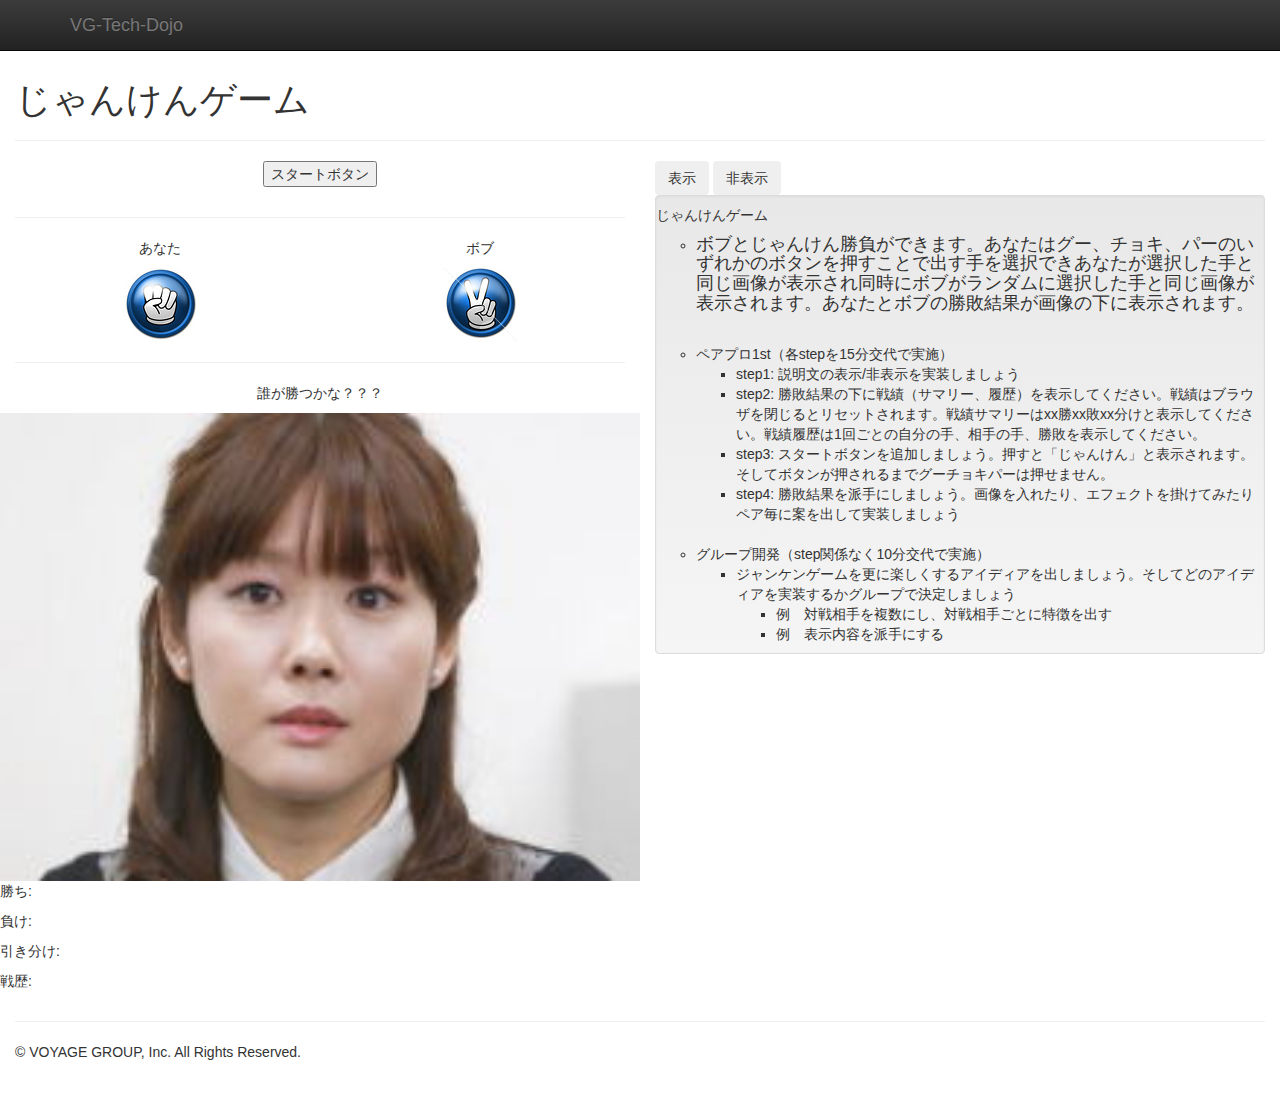
<file: kamioyama/rsp_local.html>
<!DOCTYPE html>
<html lang="ja">
<head>
<meta charset="utf-8">
<meta http-equiv="X-UA-Compatible" content="IE=edge">
<meta name="viewport" content="width=device-width, initial-scale=1">
<meta name="description" content="">

<!-- Bootstrap core CSS -->
<link href="css/bootstrap.min.css" rel="stylesheet">
<!-- Bootstrap theme -->
<link href="css/bootstrap-theme.min.css" rel="stylesheet">

<title>じゃんけんゲーム（ローカル版） | VG Tech Dojo</title>

<style type="text/css">
 body {
  padding-top: 60px;
  padding-bottom: 40px;
 }
 .sidebar-nav {
  padding: 9px 0;
 }
 #pic{
    width: 100%;
    height: 100%;
 }
</style>

<!-- Le HTML5 shim, for IE6-8 support of HTML5 elements -->
<!--[if lt IE 9]>
 <script src="http://html5shim.googlecode.com/svn/trunk/html5.js"></script>
<![endif]-->
</head>
<body onload="init()">
     <div class="navbar navbar-inverse navbar-fixed-top" role="navigation">
      <div class="container">
        <div class="navbar-header">
          <a class="navbar-brand" href="#">VG-Tech-Dojo</a>
        </div>
      </div>
    </div>

    <div class="container-fluid">
        <div class="row-fluid">
            <div class="content-header">
                <h1>じゃんけんゲーム</h1>
            </div>
        </div>
            <hr />

        <div class="row">
        <div class="col-sm-6">
            <div class="row text-center">
                <button type="button" id="jyanken" onClick="c()">スタートボタン</button>
                <p id="kekka"></p>
                <div id="button3">
                    <button type="button" class="btn rsp-btn" id="rock">グー</button>
                    <button type="button" class="btn rsp-btn" id="scissors">チョキ</button>
                    <button type="button" class="btn rsp-btn" id="paper">パー</button>
                </div>
            </div>
            <hr />
            <div class="row">
                <div class="col-sm-6 text-center">
                    <p>あなた</p>
                    <img id="myrspimg" src="img/rock.png" />
                </div>
                <div class="col-sm-6 text-center">
                    <p>ボブ</p>
                    <img id="bobrspimg" src="img/scissors.png" />
                </div>
            </div>
            <hr />
            <div class="row">
                <p id="result" class="text-center">誰が勝つかな？？？</p>
                <img class="text-center" src="who.jpg" id="pic"><br>
                勝ち:<p id="samary1"></p>
                負け:<p id="samary2"></p>
                引き分け:<p id="samary3"></p>
                <p id="senreki">戦歴:</p>
            </div>

        </div>
        <div class="col-sm-6" id="text">
                <button type="button" class="btn hyouji-btn" id="hyouji" onclick="a()">表示</button>
                <button type="button" class="btn hyouji-btn" id="hihyouji" onclick="b()">非表示</button>
            <div class="well sidebar-nav" id="text1">
                <ul class="nav nav-list">
                    <li class="nav-header">じゃんけんゲーム</li>
                    <ul>
                        <li><h4>ボブとじゃんけん勝負ができます。あなたはグー、チョキ、パーのいずれかのボタンを押すことで出す手を選択できあなたが選択した手と同じ画像が表示され同時にボブがランダムに選択した手と同じ画像が表示されます。あなたとボブの勝敗結果が画像の下に表示されます。</h4></li> <br>
                        <li>ペアプロ1st（各stepを15分交代で実施）
                            <ul>
                                <li>step1: 説明文の表示/非表示を実装しましょう</li>
                                <li>step2: 勝敗結果の下に戦績（サマリー、履歴）を表示してください。戦績はブラウザを閉じるとリセットされます。戦績サマリーはxx勝xx敗xx分けと表示してください。戦績履歴は1回ごとの自分の手、相手の手、勝敗を表示してください。</li>
                                <li>step3: スタートボタンを追加しましょう。押すと「じゃんけん」と表示されます。そしてボタンが押されるまでグーチョキパーは押せません。</li>
                                <li>step4: 勝敗結果を派手にしましょう。画像を入れたり、エフェクトを掛けてみたりペア毎に案を出して実装しましょう</li>
                            </ul>
                        </li><br>
                        <li>グループ開発（step関係なく10分交代で実施）
                            <ul>
                                <li>ジャンケンゲームを更に楽しくするアイディアを出しましょう。そしてどのアイディアを実装するかグループで決定しましょう</li>
                                    <ul>
                                        <li>例　対戦相手を複数にし、対戦相手ごとに特徴を出す</li>
                                        <li>例　表示内容を派手にする</li>
                                    </ul>
                                </li>
                            </ul>
                        </li>
                    </ul>
                </ul>
            </div>
        </div>
        </div>
        <hr />
        <footer>
            <p>&copy; VOYAGE GROUP, Inc. All Rights Reserved.</p>
        </footer>
    </div><!-- /container -->

    <!-- Le javascript
    ================================================== -->
    <!-- Placed at the end of the document so the pages load faster -->
    <script src="js/jquery-2.1.1.js"></script>
    <script src="js/bootstrap.js"></script>
    <script src="js/rsp_local.js"></script>
</body>
</html>
</file>
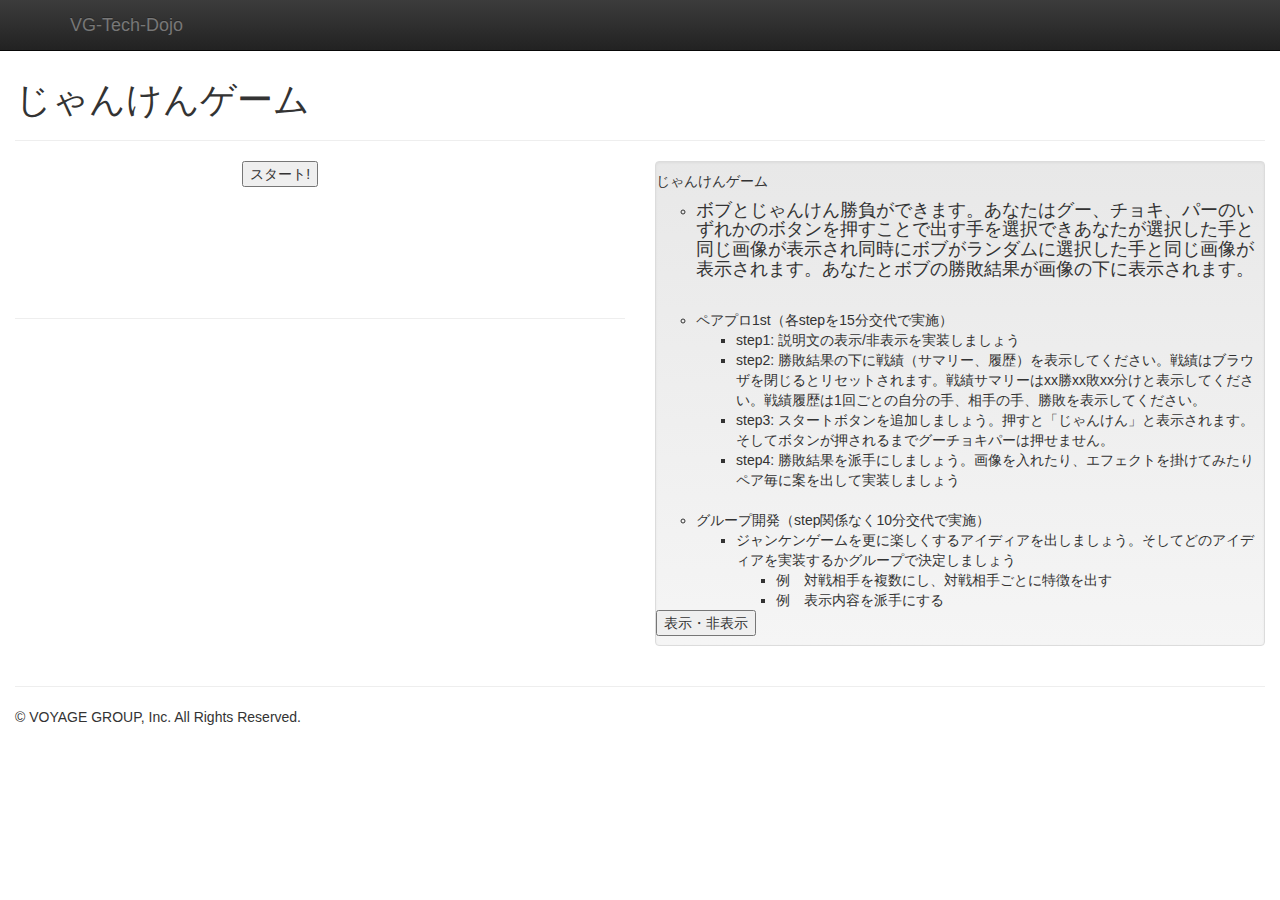
<file: kt_step1/rsp_local.html>
<!DOCTYPE html>
<html lang="ja">
  <head>
    <meta charset="utf-8">
    <meta http-equiv="X-UA-Compatible" content="IE=edge">
    <meta name="viewport" content="width=device-width, initial-scale=1">
    <meta name="description" content="">

    <!-- Bootstrap core CSS -->
    <link href="css/bootstrap.min.css" rel="stylesheet">
    <!-- Bootstrap theme -->
    <link href="css/bootstrap-theme.min.css" rel="stylesheet">

    <title>じゃんけんゲーム（ローカル版） | VG Tech Dojo</title>

    <style type="text/css">
      body {
      padding-top: 60px;
      padding-bottom: 40px;
      }
      .sidebar-nav {
      padding: 9px 0;
      }
      #result {
      text-align: center;
      }
      #history {
      margin: 0 auto;
      width :500px;
      }
    </style>

    <!-- Le HTML5 shim, for IE6-8 support of HTML5 elements -->
    <!--[if lt IE 9]>
 <script src="http://html5shim.googlecode.com/svn/trunk/html5.js"></script>
<![endif]-->
</head>
<body>
     <div class="navbar navbar-inverse navbar-fixed-top" role="navigation">
      <div class="container">
        <div class="navbar-header">
          <a class="navbar-brand" href="#">VG-Tech-Dojo</a>
        </div>
      </div>
    </div>

    <div class="container-fluid">
        <div class="row-fluid">
            <div class="content-header">
                <h1>じゃんけんゲーム</h1>
            </div>
        </div>
            <hr />
        <div class="row">
            
        <div class="col-sm-6" >
            <p class="text-center">
              <button id="start-btn">スタート!</button>
              <button id="restart-btn" style="visibility: hidden">もう一回!</button>
            </p>
            <div id="intro" style="visibility:hidden;">
	      <p class="text-center" style="font-size: 40px;">じゃんけん</p>
              <div class="row text-center">
                <button type="button" class="btn rsp-btn" id="rock">グー</button>
                <button type="button" class="btn rsp-btn" id="scissors">チョキ</button>
                <button type="button" class="btn rsp-btn" id="paper">パー</button>
              </div>
	    </div>
            <hr />
	    <div id="content" style="visibility: hidden;">
              <div class="row">
                <div class="col-sm-6 text-center">
                  <p>あなた</p>
                  <img id="myrspimg" src="img/rock.png" />
                </div>
                <div class="col-sm-6 text-center">
                  <p>ボブ</p>
                  <img id="bobrspimg" src="img/scissors.png" />
                </div>
              </div>
              <hr />
              <div class="row">
                <p id="result"></p>
                <p id="summary" class="text-center">Who will win?</p>
                <ul id="history"></ul>
              </div>
            </div>
        </div>
        <div class="col-sm-6">
            <div class="well sidebar-nav">
                <ul class="nav nav-list">
                    <li class="nav-header">じゃんけんゲーム</li>
                    <ul>
                        <li><h4>ボブとじゃんけん勝負ができます。あなたはグー、チョキ、パーのいずれかのボタンを押すことで出す手を選択できあなたが選択した手と同じ画像が表示され同時にボブがランダムに選択した手と同じ画像が表示されます。あなたとボブの勝敗結果が画像の下に表示されます。</h4></li> <br>
                        <li>ペアプロ1st（各stepを15分交代で実施）
                            <ul>
                                <li>step1: 説明文の表示/非表示を実装しましょう</li>
                                <li>step2: 勝敗結果の下に戦績（サマリー、履歴）を表示してください。戦績はブラウザを閉じるとリセットされます。戦績サマリーはxx勝xx敗xx分けと表示してください。戦績履歴は1回ごとの自分の手、相手の手、勝敗を表示してください。</li>
                                <li>step3: スタートボタンを追加しましょう。押すと「じゃんけん」と表示されます。そしてボタンが押されるまでグーチョキパーは押せません。</li>
                                <li>step4: 勝敗結果を派手にしましょう。画像を入れたり、エフェクトを掛けてみたりペア毎に案を出して実装しましょう</li>
                            </ul>
                        </li><br>
                        <li>グループ開発（step関係なく10分交代で実施）
                            <ul>
                                <li>ジャンケンゲームを更に楽しくするアイディアを出しましょう。そしてどのアイディアを実装するかグループで決定しましょう</li>
                                    <ul>
                                        <li>例　対戦相手を複数にし、対戦相手ごとに特徴を出す</li>
                                        <li>例　表示内容を派手にする</li>
                                    </ul>
                                </li>
                            </ul>
                        </li>
                    </ul>
                </ul>
                <button id="show-btn">表示・非表示</button>
            </div>
        </div>
        </div>
        <hr />
        <footer>
            <p>&copy; VOYAGE GROUP, Inc. All Rights Reserved.</p>
        </footer>
    </div><!-- /container -->

    <!-- Le javascript
    ================================================== -->
    <!-- Placed at the end of the document so the pages load faster -->
    <script src="js/jquery-2.1.1.js"></script>
    <script src="js/bootstrap.js"></script>
    <script src="js/rsp_local.js"></script>
</body>
</html>
</file>
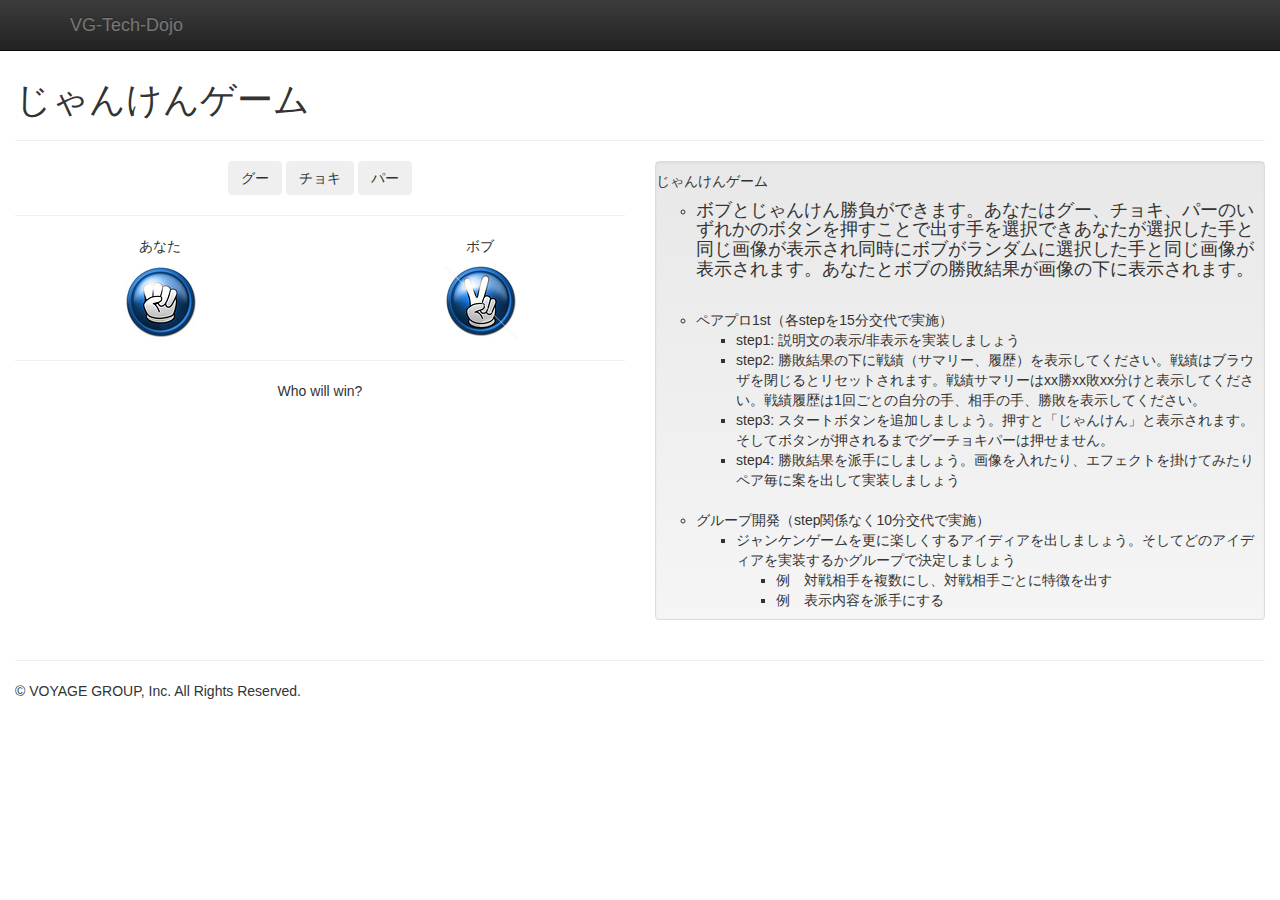
<file: mkn_step1/rsp_local.html>
<!DOCTYPE html>
<html lang="ja">
<head>
<meta charset="utf-8">
<meta http-equiv="X-UA-Compatible" content="IE=edge">
<meta name="viewport" content="width=device-width, initial-scale=1">
<meta name="description" content="">

<!-- Bootstrap core CSS -->
<link href="css/bootstrap.min.css" rel="stylesheet">
<!-- Bootstrap theme -->
<link href="css/bootstrap-theme.min.css" rel="stylesheet">

<title>じゃんけんゲーム（ローカル版） | VG Tech Dojo</title>

<style type="text/css">
 body {
  padding-top: 60px;
  padding-bottom: 40px;
 }
 .sidebar-nav {
  padding: 9px 0;
 }
</style>

<!-- Le HTML5 shim, for IE6-8 support of HTML5 elements -->
<!--[if lt IE 9]>
 <script src="http://html5shim.googlecode.com/svn/trunk/html5.js"></script>
<![endif]-->
</head>
<body>
     <div class="navbar navbar-inverse navbar-fixed-top" role="navigation">
      <div class="container">
        <div class="navbar-header">
          <a class="navbar-brand" href="#">VG-Tech-Dojo</a>
        </div>
      </div>
    </div>

    <div class="container-fluid">
        <div class="row-fluid">
            <div class="content-header">
                <h1>じゃんけんゲーム</h1>
            </div>
        </div>
            <hr />
        <div class="row">
        <div class="col-sm-6">
            <div class="row text-center">
                <button type="button" class="btn rsp-btn" id="rock">グー</button>
                <button type="button" class="btn rsp-btn" id="scissors">チョキ</button>
                <button type="button" class="btn rsp-btn" id="paper">パー</button>
            </div>
            <hr />
            <div class="row">
                <div class="col-sm-6 text-center">
                    <p>あなた</p>
                    <img id="myrspimg" src="img/rock.png" />
                </div>
                <div class="col-sm-6 text-center">
                    <p>ボブ</p>
                    <img id="bobrspimg" src="img/scissors.png" />
                </div>
            </div>
            <hr />
            <div class="row">
                <p id="result" class="text-center">Who will win?</p>
            </div>
        </div>
        <div class="col-sm-6">
            <div class="well sidebar-nav">
                <ul class="nav nav-list">
                    <li class="nav-header">じゃんけんゲーム</li>
                    <ul>
                        <li><h4>ボブとじゃんけん勝負ができます。あなたはグー、チョキ、パーのいずれかのボタンを押すことで出す手を選択できあなたが選択した手と同じ画像が表示され同時にボブがランダムに選択した手と同じ画像が表示されます。あなたとボブの勝敗結果が画像の下に表示されます。</h4></li> <br>
                        <li>ペアプロ1st（各stepを15分交代で実施）
                            <ul>
                                <li>step1: 説明文の表示/非表示を実装しましょう</li>
                                <li>step2: 勝敗結果の下に戦績（サマリー、履歴）を表示してください。戦績はブラウザを閉じるとリセットされます。戦績サマリーはxx勝xx敗xx分けと表示してください。戦績履歴は1回ごとの自分の手、相手の手、勝敗を表示してください。</li>
                                <li>step3: スタートボタンを追加しましょう。押すと「じゃんけん」と表示されます。そしてボタンが押されるまでグーチョキパーは押せません。</li>
                                <li>step4: 勝敗結果を派手にしましょう。画像を入れたり、エフェクトを掛けてみたりペア毎に案を出して実装しましょう</li>
                            </ul>
                        </li><br>
                        <li>グループ開発（step関係なく10分交代で実施）
                            <ul>
                                <li>ジャンケンゲームを更に楽しくするアイディアを出しましょう。そしてどのアイディアを実装するかグループで決定しましょう</li>
                                    <ul>
                                        <li>例　対戦相手を複数にし、対戦相手ごとに特徴を出す</li>
                                        <li>例　表示内容を派手にする</li>
                                    </ul>
                                </li>
                            </ul>
                        </li>
                    </ul>
                </ul>
            </div>
        </div>
        </div>
        <hr />
        <footer>
            <p>&copy; VOYAGE GROUP, Inc. All Rights Reserved.</p>
        </footer>
    </div><!-- /container -->

    <!-- Le javascript
    ================================================== -->
    <!-- Placed at the end of the document so the pages load faster -->
    <script src="js/jquery-2.1.1.js"></script>
    <script src="js/bootstrap.js"></script>
    <script src="js/rsp_local.js"></script>
</body>
</html>
</file>
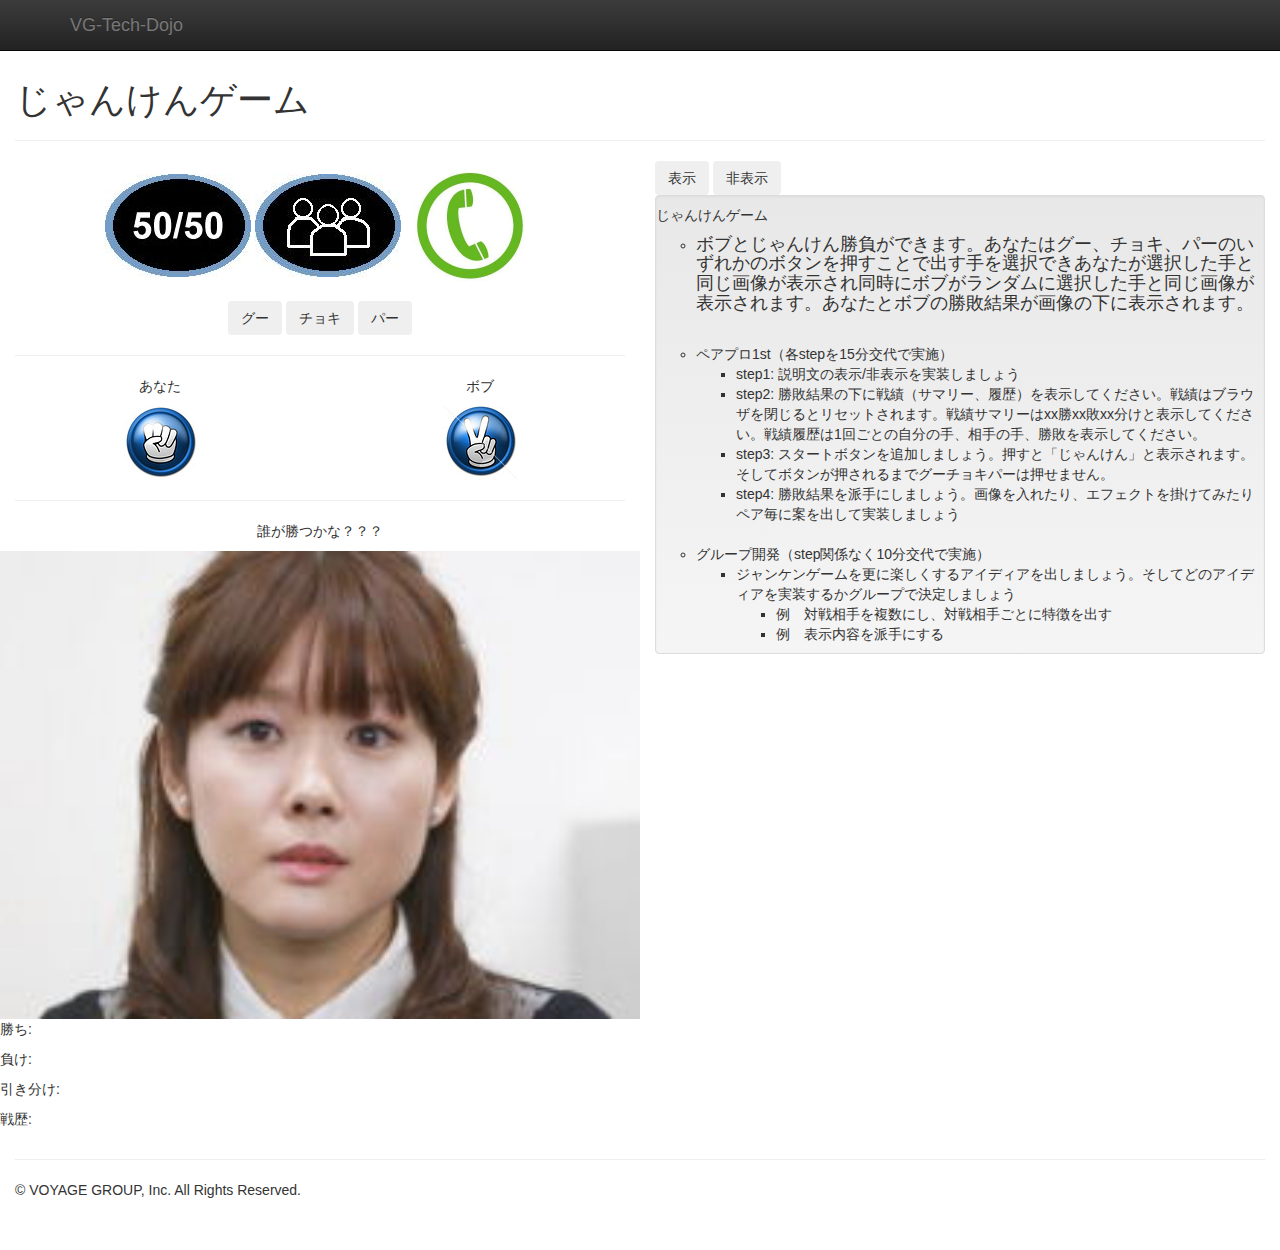
<file: mmt/rsp_local.html>
<!DOCTYPE html>
<html lang="ja">
<head>
<meta charset="utf-8">
<meta http-equiv="X-UA-Compatible" content="IE=edge">
<meta name="viewport" content="width=device-width, initial-scale=1">
<meta name="description" content="">

<!-- Bootstrap core CSS -->
<link href="css/bootstrap.min.css" rel="stylesheet">
<!-- Bootstrap theme -->
<link href="css/bootstrap-theme.min.css" rel="stylesheet">

<title>じゃんけんゲーム（ローカル版） | VG Tech Dojo</title>

<style type="text/css">
 body {
  padding-top: 60px;
  padding-bottom: 40px;
 }
 .sidebar-nav {
  padding: 9px 0;
 }
 #pic{
    width: 100%;
    height: 100%;
 }
</style>

<!-- Le HTML5 shim, for IE6-8 support of HTML5 elements -->
<!--[if lt IE 9]>
 <script src="http://html5shim.googlecode.com/svn/trunk/html5.js"></script>
<![endif]-->
</head>
<body>
     <div class="navbar navbar-inverse navbar-fixed-top" role="navigation">
      <div class="container">
        <div class="navbar-header">
          <a class="navbar-brand" href="#">VG-Tech-Dojo</a>
        </div>
      </div>
    </div>

    <div class="container-fluid">
        <div class="row-fluid">
            <div class="content-header">
                <h1>じゃんけんゲーム</h1>
            </div>
        </div>
            <hr />

        <div class="row">
        <div class="col-sm-6">
                <div class="row text-center">
                    <img id="fifty" src="50.png"  onclick="onfifty()"/>
                    <img id="audience" src="audience.jpg"  onclick="onaudience()" />
                    <img id="tel" width="130px" height="130px" src="tel.jpg" onclick="ontel()"/>
                </div>
            <div class="row text-center">
                <!-- <button type="button" id="jyanken" onClick="c()">スタートボタン</button> -->

                <p id="kekka"></p>
                <div id="button3">
                    <button type="button" class="btn rsp-btn" id="rock">グー</button>
                    <button type="button" class="btn rsp-btn" id="scissors">チョキ</button>
                    <button type="button" class="btn rsp-btn" id="paper">パー</button>
                </div>
            </div>
            <hr />
            <div class="row">
                <div class="col-sm-6 text-center">
                    <p>あなた</p>
                    <img id="myrspimg" src="img/rock.png" />
                </div>
                <div class="col-sm-6 text-center">
                    <p>ボブ</p>
                    <img id="bobrspimg" src="img/scissors.png" />
                </div>
            </div>
            <hr />
            <div class="row">
                <p id="result" class="text-center">誰が勝つかな？？？</p>
                <img class="text-center" src="who.jpg" id="pic"><br>
                勝ち:<p id="samary1"></p>
                負け:<p id="samary2"></p>
                引き分け:<p id="samary3"></p>
                <p id="senreki">戦歴:</p>
            </div>

        </div>
        <div class="col-sm-6" id="text">
                <button type="button" class="btn hyouji-btn" id="hyouji" onclick="a()">表示</button>
                <button type="button" class="btn hyouji-btn" id="hihyouji" onclick="b()">非表示</button>
            <div class="well sidebar-nav" id="text1">
                <ul class="nav nav-list">
                    <li class="nav-header">じゃんけんゲーム</li>
                    <ul>
                        <li><h4>ボブとじゃんけん勝負ができます。あなたはグー、チョキ、パーのいずれかのボタンを押すことで出す手を選択できあなたが選択した手と同じ画像が表示され同時にボブがランダムに選択した手と同じ画像が表示されます。あなたとボブの勝敗結果が画像の下に表示されます。</h4></li> <br>
                        <li>ペアプロ1st（各stepを15分交代で実施）
                            <ul>
                                <li>step1: 説明文の表示/非表示を実装しましょう</li>
                                <li>step2: 勝敗結果の下に戦績（サマリー、履歴）を表示してください。戦績はブラウザを閉じるとリセットされます。戦績サマリーはxx勝xx敗xx分けと表示してください。戦績履歴は1回ごとの自分の手、相手の手、勝敗を表示してください。</li>
                                <li>step3: スタートボタンを追加しましょう。押すと「じゃんけん」と表示されます。そしてボタンが押されるまでグーチョキパーは押せません。</li>
                                <li>step4: 勝敗結果を派手にしましょう。画像を入れたり、エフェクトを掛けてみたりペア毎に案を出して実装しましょう</li>
                            </ul>
                        </li><br>
                        <li>グループ開発（step関係なく10分交代で実施）
                            <ul>
                                <li>ジャンケンゲームを更に楽しくするアイディアを出しましょう。そしてどのアイディアを実装するかグループで決定しましょう</li>
                                    <ul>
                                        <li>例　対戦相手を複数にし、対戦相手ごとに特徴を出す</li>
                                        <li>例　表示内容を派手にする</li>
                                    </ul>
                                </li>
                            </ul>
                        </li>
                    </ul>
                </ul>
            </div>
        </div>
        </div>
        <hr />
        <footer>
            <p>&copy; VOYAGE GROUP, Inc. All Rights Reserved.</p>
        </footer>
    </div><!-- /container -->

    <!-- Le javascript
    ================================================== -->
    <!-- Placed at the end of the document so the pages load faster -->
    <script src="js/jquery-2.1.1.js"></script>
    <script src="js/bootstrap.js"></script>
    <script src="js/rsp_local.js"></script>
</body>
</html>
</file>
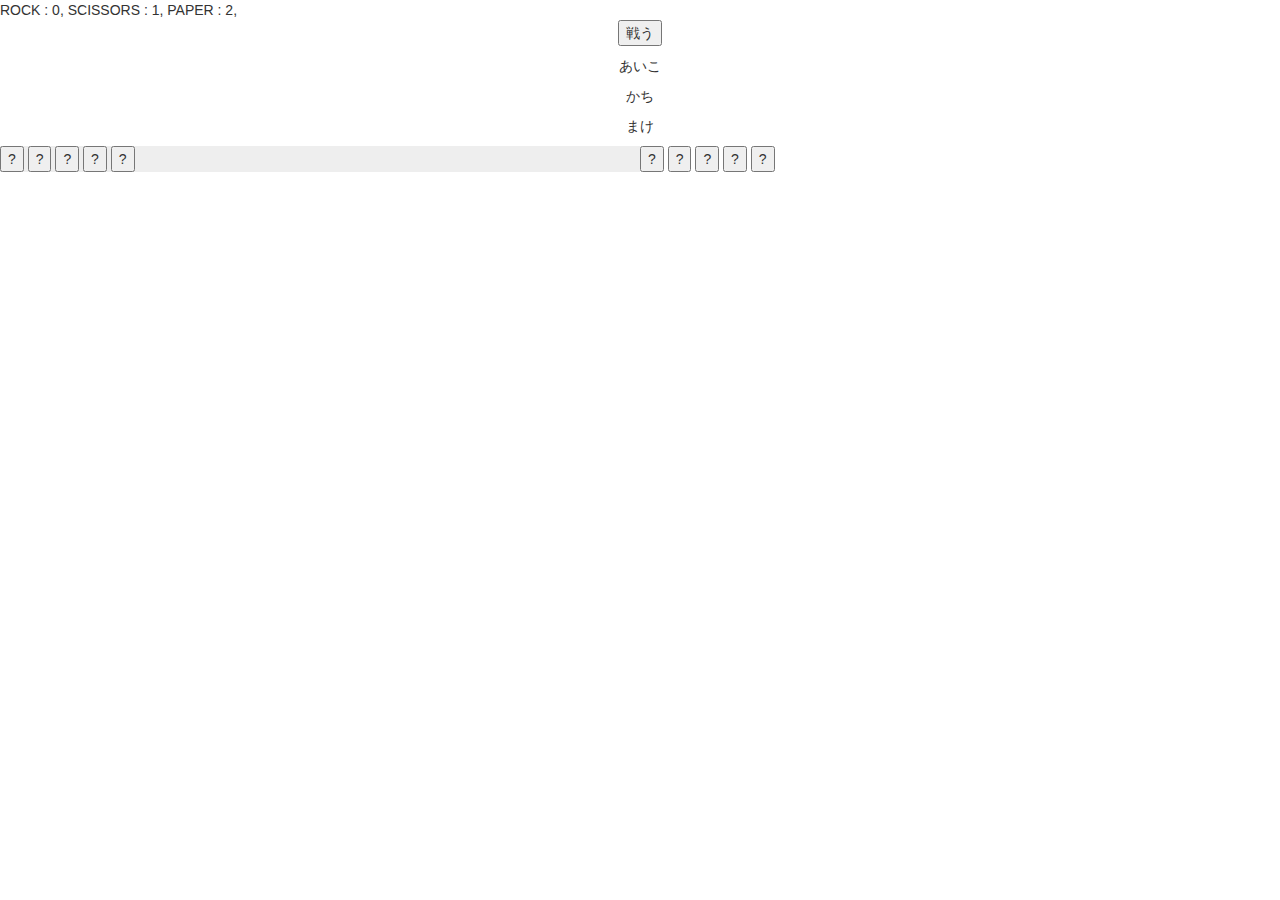
<file: onk/rsp_local.html>
<!DOCTYPE html>
<html lang="ja">
<head>
    <meta charset="utf-8">
    <title>限定ジャンケン</title>
    <link rel="stylesheet" type="text/css" href="./css/default.css">
    <link rel="stylesheet" type="text/css" href="./css/style.css">
    <link rel="stylesheet" type="text/css" href="./css/bootstrap.min.css">
</head>
<body>
    ROCK : 0,
    SCISSORS : 1,
    PAPER : 2,
    <div class="text-center">
        <button id="fight">戦う</button>
        <p id="kekka"></p>
        あいこ<p id="kekka1"></p>
        かち<p id="kekka2"></p>
        まけ<p id="kekka3"></p>
    </div>
    <div>
        <div class="left">
            <button id="my-0" class="card-button">?</button>
            <button id="my-1" class="card-button">?</button>
            <button id="my-2" class="card-button">?</button>
            <button id="my-3" class="card-button">?</button>
            <button id="my-4" class="card-button">?</button>
        </div>
        <div class="right">
            <button id="enemy-0">?</button>
            <button id="enemy-1">?</button>
            <button id="enemy-2">?</button>
            <button id="enemy-3">?</button>
            <button id="enemy-4">?</button>
        </div>
    </div>
<script type="text/javascript" src="./js/jquery-2.1.1.js"></script>
<script type="text/javascript" src="./js/bootstrap.js"></script>
<script type="text/javascript" src="./js/rsp_local.js"></script>
</body>
</html>
</file>
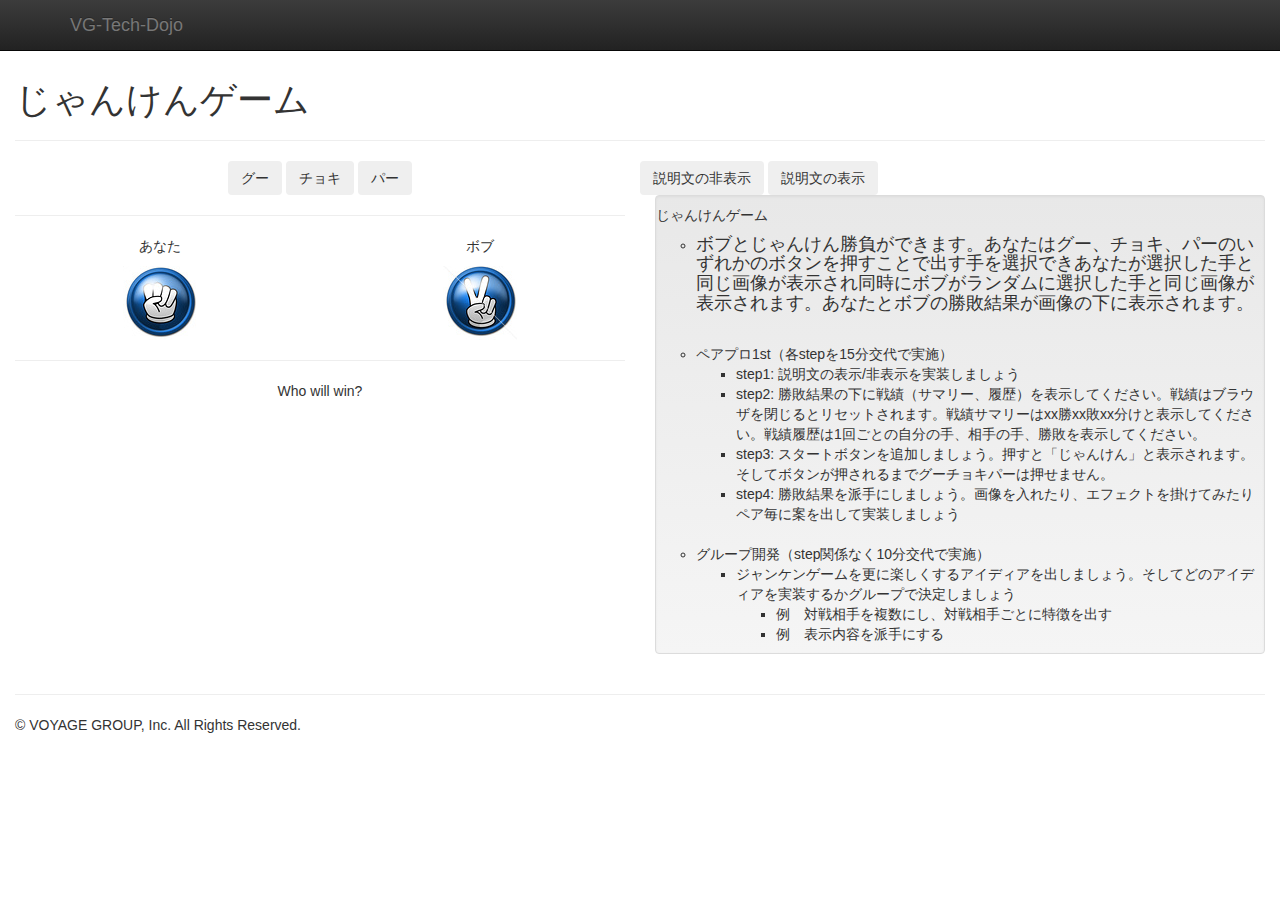
<file: pro/rsp_local.html>
<!DOCTYPE html>
<html lang="ja">
<head>
<meta charset="utf-8">
<meta http-equiv="X-UA-Compatible" content="IE=edge">
<meta name="viewport" content="width=device-width, initial-scale=1">
<meta name="description" content="">

<!-- Bootstrap core CSS -->
<link href="css/bootstrap.min.css" rel="stylesheet">
<!-- Bootstrap theme -->
<link href="css/bootstrap-theme.min.css" rel="stylesheet">

<title>じゃんけんゲーム（ローカル版） | VG Tech Dojo</title>

<style type="text/css">
 body {
  padding-top: 60px;
  padding-bottom: 40px;
 }
 .sidebar-nav {
  padding: 9px 0;
 }
</style>

<!-- Le HTML5 shim, for IE6-8 support of HTML5 elements -->
<!--[if lt IE 9]>
 <script src="http://html5shim.googlecode.com/svn/trunk/html5.js"></script>
<![endif]-->
</head>
<body>
     <div class="navbar navbar-inverse navbar-fixed-top" role="navigation">
      <div class="container">
        <div class="navbar-header">
          <a class="navbar-brand" href="#">VG-Tech-Dojo</a>
        </div>
      </div>
    </div>

    <div class="container-fluid">
        <div class="row-fluid">
            <div class="content-header">
                <h1>じゃんけんゲーム</h1>
            </div>
        </div>
            <hr />
        <div class="row">
        <div class="col-sm-6">
            <div class="row text-center">
                <button type="button" class="btn rsp-btn" id="rock">グー</button>
                <button type="button" class="btn rsp-btn" id="scissors">チョキ</button>
                <button type="button" class="btn rsp-btn" id="paper">パー</button>
            </div>
            <hr />
            <div class="row">
                <div class="col-sm-6 text-center">
                    <p>あなた</p>
                    <img id="myrspimg" src="img/rock.png" />
                </div>
                <div class="col-sm-6 text-center">
                    <p>ボブ</p>
                    <img id="bobrspimg" src="img/scissors.png" />
                </div>
            </div>
            <hr />
            <div class="row">
                <p id="result" class="text-center">Who will win?</p>
            </div>
        </div>

        <div id="show-etumei">
          <button type="button" class="btn" id="is-not-show-setumei">説明文の非表示</button>
          <button type="button" class="btn" id="is-show-setumei">説明文の表示</button>
        </div>
        <div class="col-sm-6"  id="setumei">
            <div class="well sidebar-nav">
                <ul class="nav nav-list">
                    <li class="nav-header">じゃんけんゲーム</li>
                    <ul>
                        <li><h4>ボブとじゃんけん勝負ができます。あなたはグー、チョキ、パーのいずれかのボタンを押すことで出す手を選択できあなたが選択した手と同じ画像が表示され同時にボブがランダムに選択した手と同じ画像が表示されます。あなたとボブの勝敗結果が画像の下に表示されます。</h4></li> <br>
                        <li>ペアプロ1st（各stepを15分交代で実施）
                            <ul>
                                <li>step1: 説明文の表示/非表示を実装しましょう</li>
                                <li>step2: 勝敗結果の下に戦績（サマリー、履歴）を表示してください。戦績はブラウザを閉じるとリセットされます。戦績サマリーはxx勝xx敗xx分けと表示してください。戦績履歴は1回ごとの自分の手、相手の手、勝敗を表示してください。</li>
                                <li>step3: スタートボタンを追加しましょう。押すと「じゃんけん」と表示されます。そしてボタンが押されるまでグーチョキパーは押せません。</li>
                                <li>step4: 勝敗結果を派手にしましょう。画像を入れたり、エフェクトを掛けてみたりペア毎に案を出して実装しましょう</li>
                            </ul>
                        </li><br>
                        <li>グループ開発（step関係なく10分交代で実施）
                            <ul>
                                <li>ジャンケンゲームを更に楽しくするアイディアを出しましょう。そしてどのアイディアを実装するかグループで決定しましょう</li>
                                    <ul>
                                        <li>例　対戦相手を複数にし、対戦相手ごとに特徴を出す</li>
                                        <li>例　表示内容を派手にする</li>
                                    </ul>
                                </li>
                            </ul>
                        </li>
                    </ul>
                </ul>
            </div>
        </div>
        </div>
        <hr />
        <footer>
            <p>&copy; VOYAGE GROUP, Inc. All Rights Reserved.</p>
        </footer>
    </div><!-- /container -->

    <!-- Le javascript
    ================================================== -->
    <!-- Placed at the end of the document so the pages load faster -->
    <script src="js/jquery-2.1.1.js"></script>
    <script src="js/bootstrap.js"></script>
    <script src="js/rsp_local.js"></script>
    <script src="js/showSetumei.js"></script>
</body>
</html>
</file>
<file: onk/css/default.css>
html, body, div, span, applet, object, iframe,
h1, h2, h3, h4, h5, h6, p, blockquote, pre,
a, abbr, acronym, address, big, cite, code,
del, dfn, em, img, ins, kbd, q, s, samp,
small, strike, strong, sub, sup, tt, var,
b, u, i, center,
dl, dt, dd, ol, ul, li,
fieldset, form, label, legend,
table, caption, tbody, tfoot, thead, tr, th, td,
article, aside, canvas, details, embed,
figure, figcaption, footer, header, hgroup,
menu, nav, output, ruby, section, summary,
time, mark, audio, video {
  margin: 0;
  padding: 0;
  border: 0;
  font: inherit;
  font-size: 100%;
  vertical-align: baseline;
}

html {
  line-height: 1;
}

ol, ul {
  list-style: none;
}

table {
  border-collapse: collapse;
  border-spacing: 0;
}

caption, th, td {
  text-align: left;
  font-weight: normal;
  vertical-align: middle;
}

q, blockquote {
  quotes: none;
}
q:before, q:after, blockquote:before, blockquote:after {
  content: "";
  content: none;
}

a img {
  border: none;
}

article, aside, details, figcaption, figure, footer, header, hgroup, menu, nav, section, summary {
  display: block;
}

html {
	overflow-y: scroll;
}

body {
  font-family: 'Helvetica Neue', Helvetica, Arial, 'Hiragino Kaku Gothic ProN', 'ヒラギノ角ゴ ProN W3', 'Meiryo', 'メイリオ', 'MS PGothic', 'MS Pゴシック', sans-serif;
}

input[type="text"], input[type="search"] {
  outline: none;
}

/* clearfix */
.group:before,
.group:after {
    content: "";
    display: table;
}

.group:after {
    clear: both;
}

.group {
    zoom: 1;
}
</file>
<file: onk/css/style.css>
.left {
    float: left;
    width: 50%;
    background: #eee;
}
.right {
    float: left;
    width: 50%;
}
</file>
